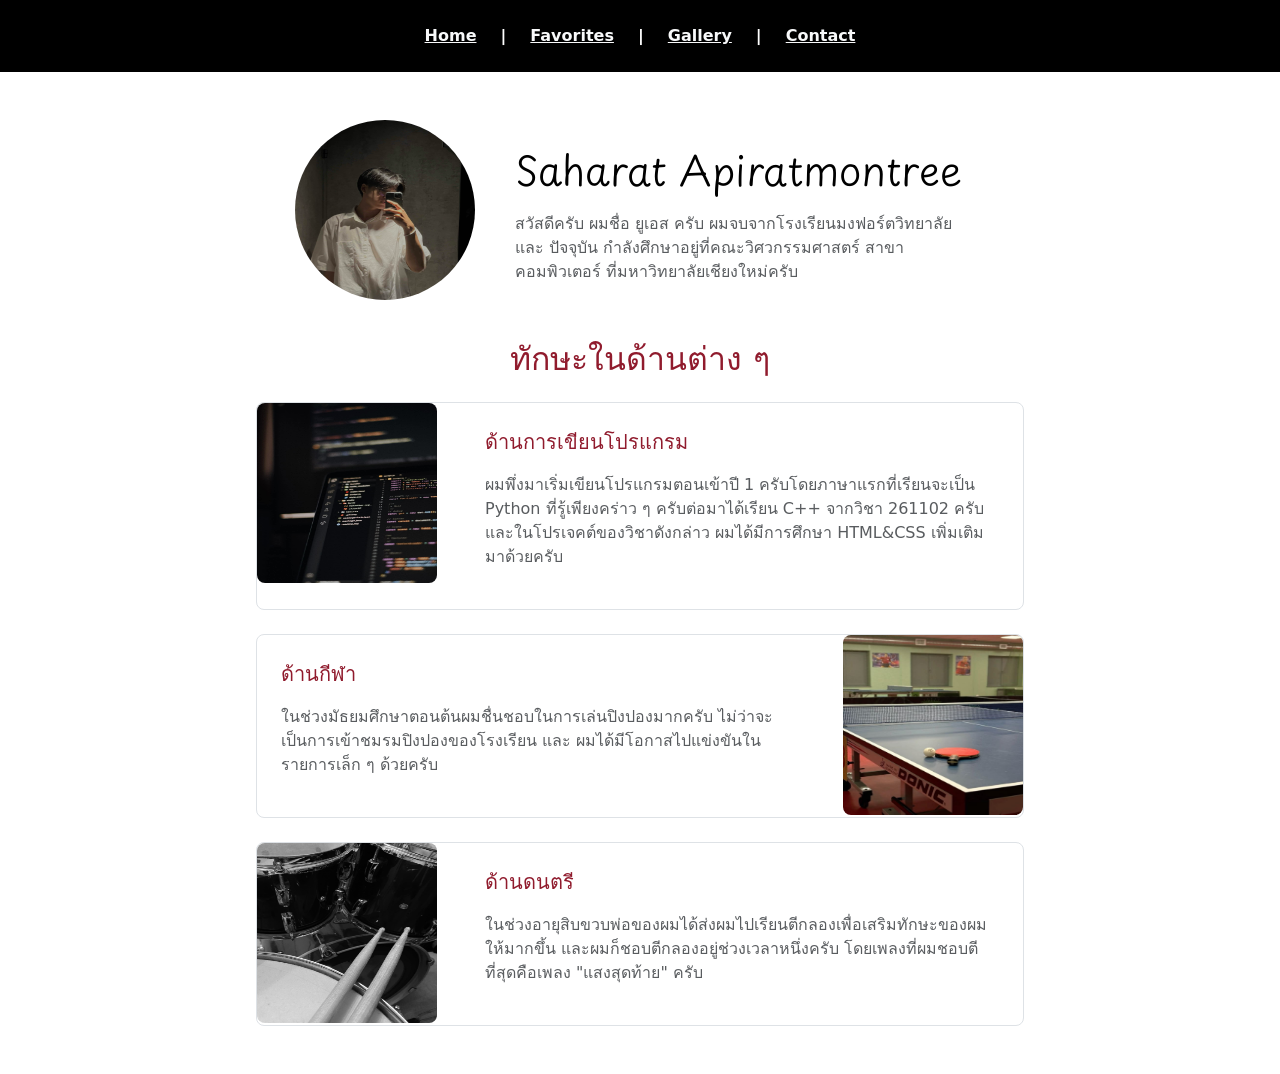
<file: index.html>
<!doctype html>
<html lang="en">
  <head>
    <meta charset="UTF-8" />
    <meta name="viewport" content="width=device-width, initial-scale=1.0" />
    <link
      href="https://cdn.jsdelivr.net/npm/bootstrap@5.3.8/dist/css/bootstrap.min.css"
      rel="stylesheet"
      integrity="sha384-sRIl4kxILFvY47J16cr9ZwB07vP4J8+LH7qKQnuqkuIAvNWLzeN8tE5YBujZqJLB"
      crossorigin="anonymous"
    />
    <link rel="stylesheet" href="style.css" />
    <link rel="preconnect" href="https://fonts.googleapis.com">
    <link rel="preconnect" href="https://fonts.gstatic.com" crossorigin>
    <link href="https://fonts.googleapis.com/css2?family=Englebert&family=Playpen+Sans+Thai:wght@100..800&display=swap" rel="stylesheet">
    <title>My Portfolio</title>
  </head>

  <body>
    <div class="top-zone">
      <div class="d-flex gap-4 justify-content-center fw-bold py-4 ">
        <a class="text-light" href="index.html">Home</a> <span>|</span>
        <a class="text-light" href="Favorites.html">Favorites</a> <span>|</span>
        <a class="text-light" href="Gallery.html">Gallery</a> <span>|</span>
        <a class="text-light" href="Contact.html">Contact</a>
      </div>
    </div>

    <div class="bottom-zone pb-5">
      <div
        class="d-flex gap-4 align-items-center mx-auto pt-5 pb-4 justify-content-center "
        style="max-width: 690px"
      >
        <div>
          <img
            class="rounded-circle"
            src="image/UsPic.jpg"
            width="180"
            height="180"
          />
        </div>

        <div class="p-3">
          <div class="fs-1 fw-light mb-3 Textfont" style="color: black;">Saharat Apiratmontree</div>
          <div class="text-muted fs-6 fw-lighter">
            สวัสดีครับ ผมชื่อ ยูเอส ครับ ผมจบจากโรงเรียนมงฟอร์ตวิทยาลัย และ
            ปัจจุบัน กำลังศึกษาอยู่ที่คณะวิศวกรรมศาสตร์ สาขาคอมพิวเตอร์
            ที่มหาวิทยาลัยเชียงใหม่ครับ
          </div>
        </div>
      </div>

      <h2 class="center fw-light py-3">ทักษะในด้านต่าง ๆ</h2>

      <div
        class="d-flex gap-4 border rounded-3 mx-auto mb-4"
        style="max-width: 48rem"
      >
        <div class="align-items-center">
          <img
            class="rounded-3"
            src="image/progammer.jpg"
            width="180px"
            height="180px"
          />
        </div>
        <div class="p-4">
          <p class="fs-5">ด้านการเขียนโปรแกรม</p>
          <p class="text-muted">
            ผมพึ่งมาเริ่มเขียนโปรแกรมตอนเข้าปี 1 ครับโดยภาษาแรกที่เรียนจะเป็น
            Python ที่รู้เพียงคร่าว ๆ ครับต่อมาได้เรียน C++ จากวิชา 261102
            ครับและในโปรเจคต์ของวิชาดังกล่าว ผมได้มีการศึกษา HTML&CSS
            เพิ่มเติมมาด้วยครับ
          </p>
        </div>
      </div>


      <div
        class="d-flex gap-4 border rounded-3 mx-auto mb-4"
        style="max-width: 48rem"
      >
        
        <div class="p-4">
          <p class="fs-5">ด้านกีฬา</p>
          <p class="text-muted">
            ในช่วงมัธยมศึกษาตอนต้นผมชื่นชอบในการเล่นปิงปองมากครับ ไม่ว่าจะเป็นการเข้าชมรมปิงปองของโรงเรียน และ 
            ผมได้มีโอกาสไปแข่งขันในรายการเล็ก ๆ ด้วยครับ
          </p>
        </div>

        <div class="align-items-center">
          <img
            class="rounded-3"
            src="image/pingpong.jpg"
            width="180px"
            height="180px"
          />
        </div>

      </div>


      <div
        class="d-flex gap-4 border rounded-3 mx-auto"
        style="max-width: 48rem"
      >
        <div class="align-items-center">
          <img
            class="rounded-3"
            src="image/drum.jpg"
            width="180px"
            height="180px"
          />
        </div>
        <div class="p-4">
          <p class="fs-5">ด้านดนตรี</p>
          <p class="text-muted">
            ในช่วงอายุสิบขวบพ่อของผมได้ส่งผมไปเรียนตีกลองเพื่อเสริมทักษะของผมให้มากขึ้น และผมก็ชอบตีกลองอยู่ช่วงเวลาหนึ่งครับ 
            โดยเพลงที่ผมชอบตีที่สุดคือเพลง "แสงสุดท้าย" ครับ
          </p>
        </div>
      </div>

      

    <script
      src="https://cdn.jsdelivr.net/npm/bootstrap@5.3.8/dist/js/bootstrap.bundle.min.js"
      integrity="sha384-FKyoEForCGlyvwx9Hj09JcYn3nv7wiPVlz7YYwJrWVcXK/BmnVDxM+D2scQbITxI"
      crossorigin="anonymous"
    ></script>
  </body>
</html>
</file>
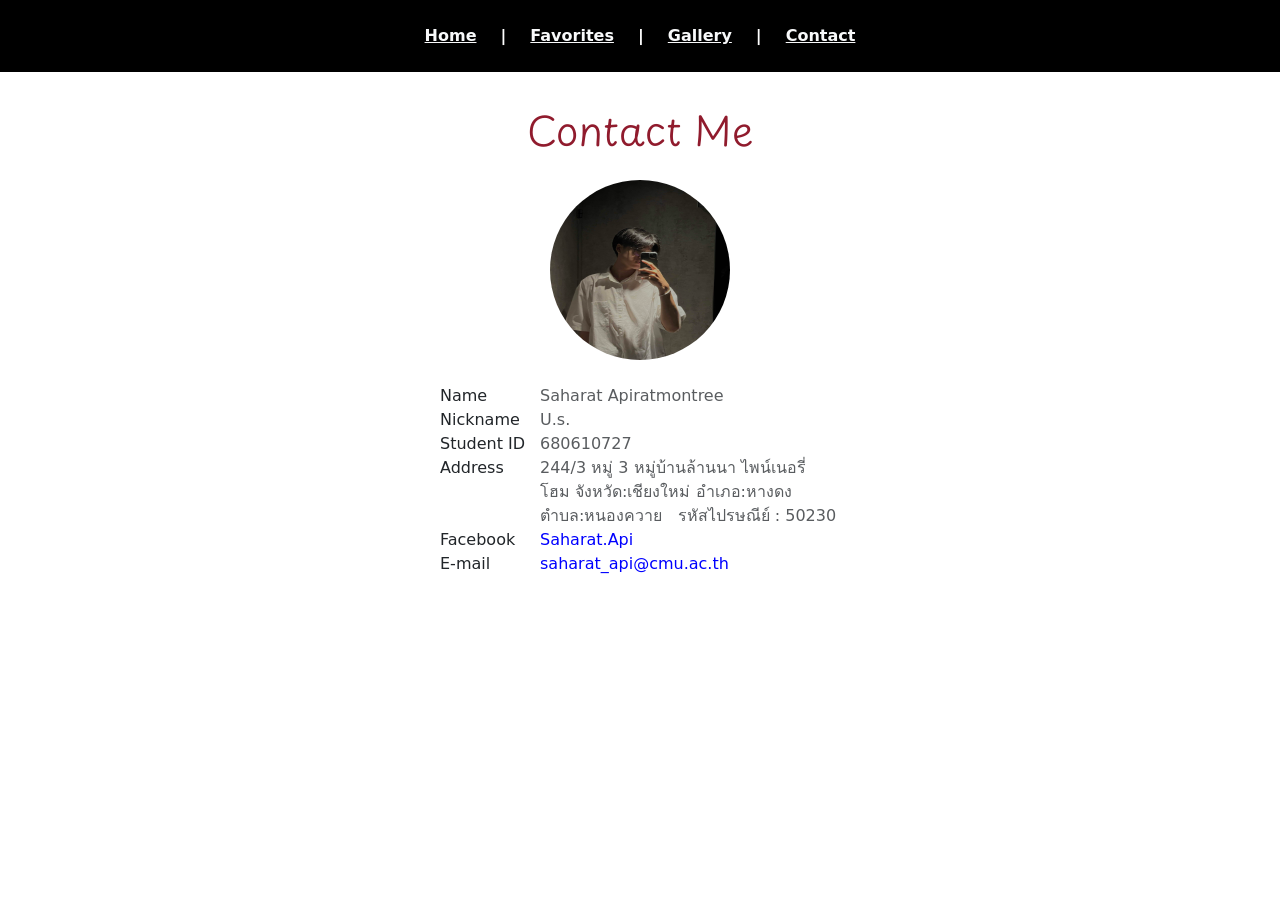
<file: Contact.html>
<!doctype html>
<html lang="en">
  <head>
    <meta charset="UTF-8" />
    <meta name="viewport" content="width=device-width, initial-scale=1.0" />
    <link
      href="https://cdn.jsdelivr.net/npm/bootstrap@5.3.8/dist/css/bootstrap.min.css"
      rel="stylesheet"
      integrity="sha384-sRIl4kxILFvY47J16cr9ZwB07vP4J8+LH7qKQnuqkuIAvNWLzeN8tE5YBujZqJLB"
      crossorigin="anonymous"
    />
    <link rel="stylesheet" href="style.css" />
    <link rel="preconnect" href="https://fonts.googleapis.com">
    <link rel="preconnect" href="https://fonts.gstatic.com" crossorigin>
    <link href="https://fonts.googleapis.com/css2?family=Englebert&family=Playpen+Sans+Thai:wght@100..800&display=swap" rel="stylesheet">
    <title>My Portfolio</title>
  </head>

  <body>
    <div class="top-zone">
      <div class="d-flex gap-4 justify-content-center fw-bold py-4 ">
        <a class="text-light" href="index.html">Home</a> <span>|</span>
        <a class="text-light" href="Favorites.html">Favorites</a> <span>|</span>
        <a class="text-light" href="Gallery.html">Gallery</a> <span>|</span>
        <a class="text-light" href="Contact.html">Contact</a>
      </div>
    </div>

    <p class="fw-light fs-1 center mb-4 Textfont pt-4 " style="color: #901b2d;">Contact Me</p>

    <div class="d-flex flex-column gap-4 align-items-center mx-auto my-4">
      <div>
        <img
          class="rounded-circle"
          src="image/UsPic.jpg"
          width="180"
          height="180"
        />
      </div>

        <div class="d-flex flex-column justify-content-start" style="max-width: 400px;">
            <div class="fw-light d-flex"> <div style="min-width: 100px;">Name</div>  <span class="text-muted fw-lighter"> Saharat Apiratmontree </span> </div>
            <div class="fw-light d-flex"> <div style="min-width: 100px;">Nickname</div>   <span class="text-muted fw-lighter"> U.s. </span> </div>
            <div class="fw-light d-flex"> <div style="min-width: 100px;">Student ID</div>   <span class="text-muted fw-lighter"> 680610727 </span> </div>
            <div class="fw-light d-flex"> <div style="min-width: 100px;">Address</div>   <span class="text-muted fw-lighter"> 244/3 หมู่ 3 หมู่บ้านล้านนา ไพน์เนอรี่ โฮม จังหวัด:เชียงใหม่ อำเภอ:หางดง <br>ตำบล:หนองควาย &nbsp; รหัสไปรษณีย์ : 50230 </span> </div>
            <div class="fw-light d-flex"> <div style="min-width: 100px;">Facebook</div>   <a class=" fw-lighter" style="text-decoration: none; color: blue;" href="https://www.facebook.com/saharat.apiratmontree.9">Saharat.Api</a> </div>
            <div class="fw-light d-flex"> <div style="min-width: 100px;">E-mail</div>   <a class="fw-lighter" style="text-decoration: none; color: blue;"  href="mailto:saharat_api@cmu.ac.th">saharat_api@cmu.ac.th</a> </div>
        </div>
    </div>

      


    <script
      src="https://cdn.jsdelivr.net/npm/bootstrap@5.3.8/dist/js/bootstrap.bundle.min.js"
      integrity="sha384-FKyoEForCGlyvwx9Hj09JcYn3nv7wiPVlz7YYwJrWVcXK/BmnVDxM+D2scQbITxI"
      crossorigin="anonymous"
    ></script>
  </body>
</html>
</file>
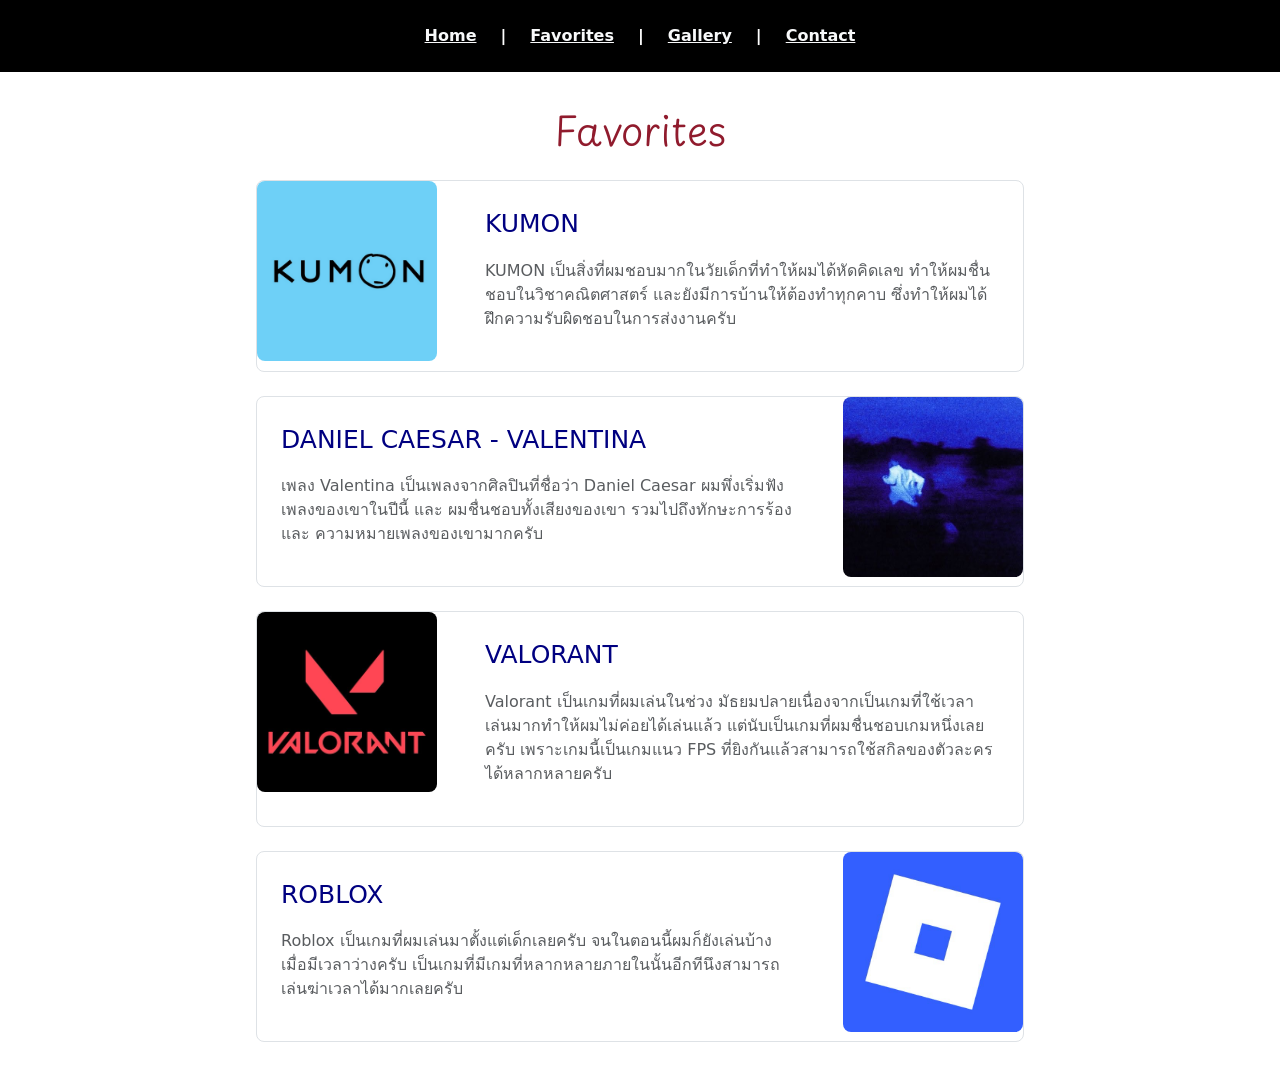
<file: Favorites.html>
<!doctype html>
<html lang="en">
  <head>
    <meta charset="UTF-8" />
    <meta name="viewport" content="width=device-width, initial-scale=1.0" />
    <link
      href="https://cdn.jsdelivr.net/npm/bootstrap@5.3.8/dist/css/bootstrap.min.css"
      rel="stylesheet"
      integrity="sha384-sRIl4kxILFvY47J16cr9ZwB07vP4J8+LH7qKQnuqkuIAvNWLzeN8tE5YBujZqJLB"
      crossorigin="anonymous"
    />
    <link rel="stylesheet" href="style.css">
    <link rel="preconnect" href="https://fonts.googleapis.com">
    <link rel="preconnect" href="https://fonts.gstatic.com" crossorigin>
    <link href="https://fonts.googleapis.com/css2?family=Englebert&family=Playpen+Sans+Thai:wght@100..800&display=swap" rel="stylesheet">
    <title>My Portfolio</title>
  </head>

  <body>
    
    <div class="top-zone">
      <div class="d-flex gap-4 justify-content-center fw-bold py-4 ">
        <a class="text-light" href="index.html">Home</a> <span>|</span>
        <a class="text-light" href="Favorites.html">Favorites</a> <span>|</span>
        <a class="text-light" href="Gallery.html">Gallery</a> <span>|</span>
        <a class="text-light" href="Contact.html">Contact</a>
      </div>
    </div>

    <div>
      <p class="fw-light fs-1 center mb-4 pt-4 Textfont" style="color: #901b2d;">Favorites</p>
    </div>

    <div
        class="d-flex gap-4 border rounded-3 mx-auto mb-4"
        style="max-width: 48rem"
      >
        <div class="align-items-center">
          <img
            class="rounded-3"
            src="image/Kumon.jpeg"
            width="180px"
            height="180px"
          />
        </div>
        <div class="p-4">
          <a class="fontx customlink" href="https://th.kumonglobal.com/?lang=th">KUMON</a>
          <p class="text-muted mt-3">
            KUMON เป็นสิ่งที่ผมชอบมากในวัยเด็กที่ทำให้ผมได้หัดคิดเลข ทำให้ผมชื่นชอบในวิชาคณิตศาสตร์
            และยังมีการบ้านให้ต้องทำทุกคาบ ซึ่งทำให้ผมได้ฝึกความรับผิดชอบในการส่งงานครับ
          </p>
        </div>
      </div>



      <div
        class="d-flex gap-4 border rounded-3 mx-auto mb-4"
        style="max-width: 48rem"
      >
        <div class="p-4">
          <a class="fontx customlink" href="https://www.youtube.com/watch?v=Xc2D5NWzsfc&list=RDXc2D5NWzsfc&start_radio=1">Daniel caesar - valentina</a>
          <p class="text-muted mt-3">
            เพลง Valentina เป็นเพลงจากศิลปินที่ชื่อว่า Daniel Caesar ผมพึ่งเริ่มฟังเพลงของเขาในปีนี้ และ ผมชื่นชอบทั้งเสียงของเขา รวมไปถึงทักษะการร้อง และ ความหมายเพลงของเขามากครับ
          </p>
        </div>

        <div class="align-items-center">
          <img
            class="rounded-3"
            src="image/Music.jpg"
            width="180px"
            height="180px"
          />
        </div>
      </div>


      <div
        class="d-flex gap-4 border rounded-3 mx-auto mb-4"
        style="max-width: 48rem"
      >
        <div class="align-items-center">
          <img
            class="rounded-3"
            src="image/Valo.jpg"
            width="180px"
            height="180px"
          />
        </div>
        <div class="p-4">
          <a class="fontx customlink" href="https://playvalorant.com/th-th/">Valorant</a>
          <p class="text-muted mt-3">
            Valorant เป็นเกมที่ผมเล่นในช่วง มัธยมปลายเนื่องจากเป็นเกมที่ใช้เวลาเล่นมากทำให้ผมไม่ค่อยได้เล่นแล้ว แต่นับเป็นเกมที่ผมชื่นชอบเกมหนึ่งเลยครับ 
            เพราะเกมนี้เป็นเกมแนว FPS ที่ยิงกันแล้วสามารถใช้สกิลของตัวละครได้หลากหลายครับ
          </p>
        </div>
      </div>



      <div
        class="d-flex gap-4 border rounded-3 mx-auto mb-4"
        style="max-width: 48rem"
      >
        <div class="p-4">
          <a class="fontx customlink" href="https://www.roblox.com">Roblox</a>
          <p class="text-muted mt-3">
            Roblox เป็นเกมที่ผมเล่นมาตั้งแต่เด็กเลยครับ จนในตอนนี้ผมก็ยังเล่นบ้างเมื่อมีเวลาว่างครับ 
            เป็นเกมที่มีเกมที่หลากหลายภายในนั้นอีกทีนึงสามารถเล่นฆ่าเวลาได้มากเลยครับ
          </p>
        </div>

        <div class="align-items-center">
          <img
            class="rounded-3"
            src="image/Roblox.jpg"
            width="180px"
            height="180px"
          />
        </div>
      </div>


      



    <script
      src="https://cdn.jsdelivr.net/npm/bootstrap@5.3.8/dist/js/bootstrap.bundle.min.js"
      integrity="sha384-FKyoEForCGlyvwx9Hj09JcYn3nv7wiPVlz7YYwJrWVcXK/BmnVDxM+D2scQbITxI"
      crossorigin="anonymous"
    ></script>
  </body>
</html>
</file>
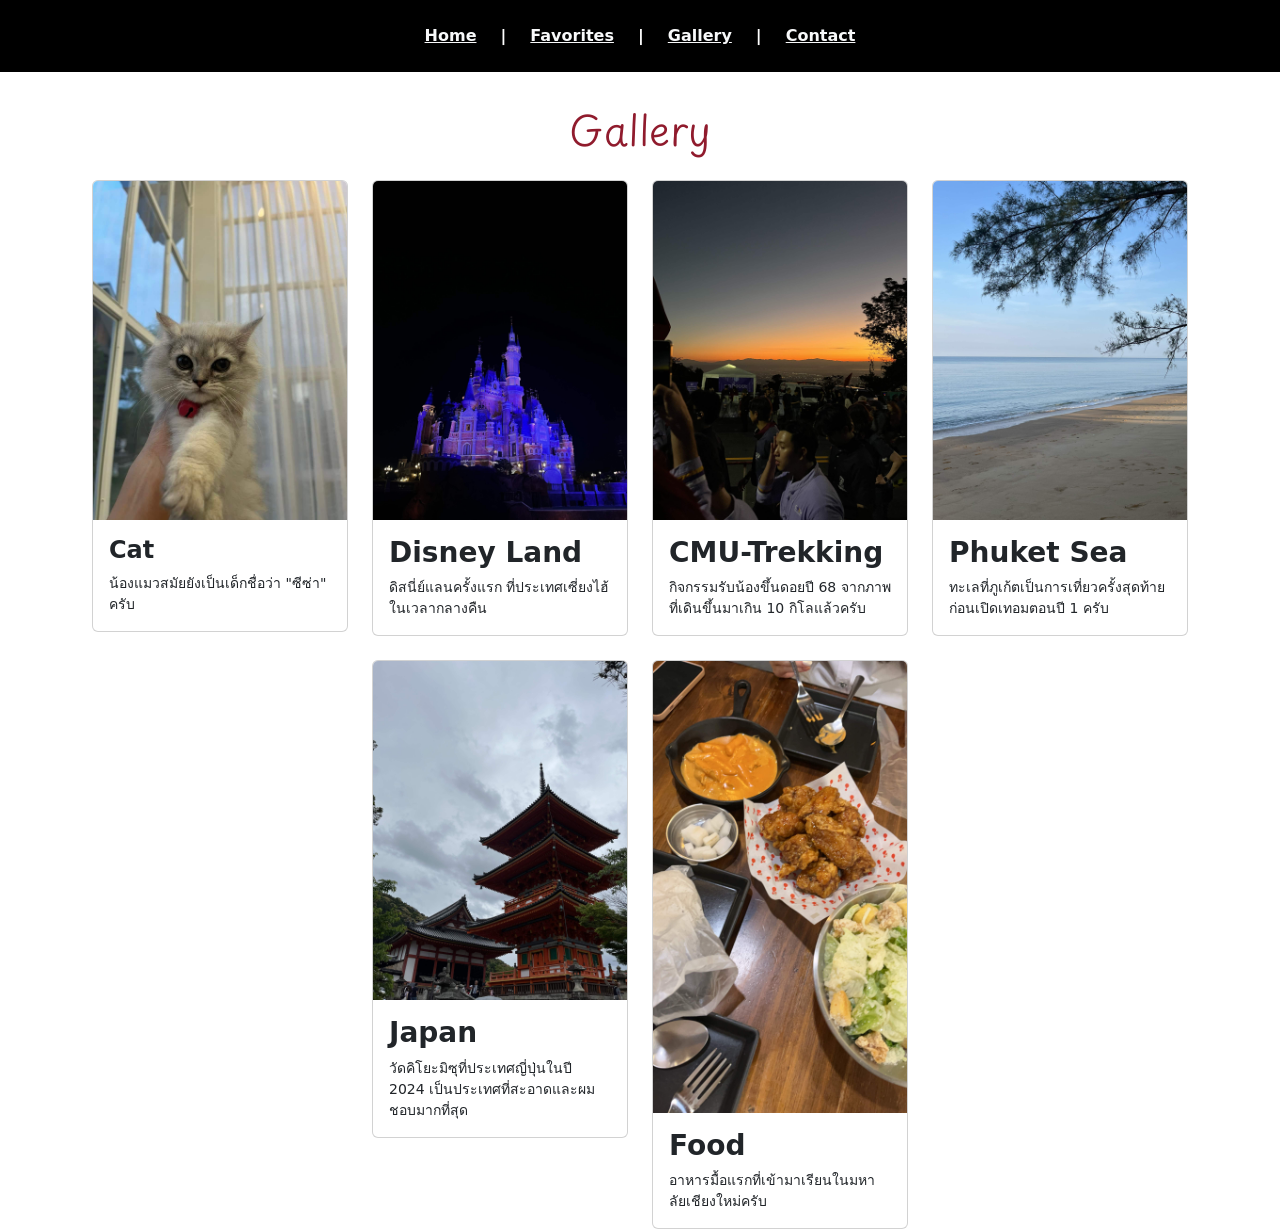
<file: Gallery.html>
<!doctype html>
<html lang="en">
  <head>
    <meta charset="UTF-8" />
    <meta name="viewport" content="width=device-width, initial-scale=1.0" />
    <link
      href="https://cdn.jsdelivr.net/npm/bootstrap@5.3.8/dist/css/bootstrap.min.css"
      rel="stylesheet"
      integrity="sha384-sRIl4kxILFvY47J16cr9ZwB07vP4J8+LH7qKQnuqkuIAvNWLzeN8tE5YBujZqJLB"
      crossorigin="anonymous"
    />
    <link rel="stylesheet" href="style.css" />
    <link rel="preconnect" href="https://fonts.googleapis.com">
    <link rel="preconnect" href="https://fonts.gstatic.com" crossorigin>
    <link href="https://fonts.googleapis.com/css2?family=Englebert&family=Playpen+Sans+Thai:wght@100..800&display=swap" rel="stylesheet">
    <title>My Portfolio</title>
  </head>

  <body>
    <div class="top-zone">
      <div class="d-flex gap-4 justify-content-center fw-bold py-4">
        <a class="text-light" href="index.html">Home</a> <span>|</span>
        <a class="text-light" href="Favorites.html">Favorites</a> <span>|</span>
        <a class="text-light" href="Gallery.html">Gallery</a> <span>|</span>
        <a class="text-light" href="Contact.html">Contact</a>
      </div>
    </div>

    <div>
      <p class="fw-light fs-1 center mb-4 Textfont pt-4" style="color: #901b2d;">Gallery</p>
    </div>

    <div class="d-flex flex-wrap justify-content-center gap-4 align-items-start">
      <div class="card" style="width: 16rem">
        <img
          src="image/cat.jpg"
          class="card-img-top"
        />
        <div class="card-body">
          <h4 class="card-title fw-bold">Cat</h4>
          <p class="card-text small">
            น้องแมวสมัยยังเป็นเด็กชื่อว่า "ซีซ่า" ครับ
          </p>
        </div>
      </div>

      <div class="card" style="width: 16rem">
        <img
          src="image/disney.jpg"
          class="card-img-top"
        />
        <div class="card-body">
          <h3 class="card-title fw-bold">Disney Land</h3>
          <p class="card-text small">
            ดิสนี่ย์แลนครั้งแรก ที่ประเทศเซี่ยงไฮ้ ในเวลากลางคืน
          </p>
        </div>
      </div>

      <div class="card align-self-start" style="width: 16rem">
        <img
          src="image/doi.jpg"
          class="card-img-top"
        />
        <div class="card-body">
          <h3 class="card-title fw-bold">CMU-Trekking</h3>
          <p class="card-text small">
            กิจกรรมรับน้องขึ้นดอยปี 68 จากภาพที่เดินขึ้นมาเกิน 10 กิโลแล้วครับ
          </p>
        </div>
      </div>

      <div class="card" style="width: 16rem">
        <img
          src="image/sea.jpg"
          class="card-img-top"
        />
        <div class="card-body">
          <h3 class="card-title fw-bold">Phuket Sea</h3>
          <p class="card-text small">
            ทะเลที่ภูเก้ตเป็นการเที่ยวครั้งสุดท้ายก่อนเปิดเทอมตอนปี 1 ครับ
          </p>
        </div>
      </div>

      <div class="card" style="width: 16rem">
        <img
          src="image/japan.jpg"
          class="card-img-top"
        />
        <div class="card-body">
          <h3 class="card-title fw-bold">Japan</h3>
          <p class="card-text small">
            วัดคิโยะมิซุที่ประเทศญี่ปุ่นในปี 2024 เป็นประเทศที่สะอาดและผมชอบมากที่สุด
          </p>
        </div>
      </div>

      <div class="card" style="width: 16rem">
        <img
          src="image/food.jpg"
          class="card-img-top"
        />
        <div class="card-body">
          <h3 class="card-title fw-bold">Food</h3>
          <p class="card-text small">
            อาหารมื้อแรกที่เข้ามาเรียนในมหาลัยเชียงใหม่ครับ
          </p>
        </div>
      </div>

      

    </div>

    <script
      src="https://cdn.jsdelivr.net/npm/bootstrap@5.3.8/dist/js/bootstrap.bundle.min.js"
      integrity="sha384-FKyoEForCGlyvwx9Hj09JcYn3nv7wiPVlz7YYwJrWVcXK/BmnVDxM+D2scQbITxI"
      crossorigin="anonymous"
    ></script>
  </body>
</html>
</file>
<file: style.css>
.center{
    text-align: center;
}

.font {
  font-family: "Playpen Sans Thai", cursive;
  font-optical-sizing: auto;
  font-weight: 500;
  font-style: normal;
}

.top-zone {
  background-color: black;
  color: white;
}

.bottom-zone {
  background-color: white ;
  color: #901b2d;
}

.fontx{
  color:  navy;
}

.customlink{
  text-transform: uppercase;
  font-size: 25px;
  font-weight: normal;
  text-decoration: none;
  margin-bottom: 0px;
}


.Textfont {
  font-family: "Playpen Sans Thai", cursive;
  font-optical-sizing: auto;
  font-weight: 400;
  font-style: normal;
}
</file>
